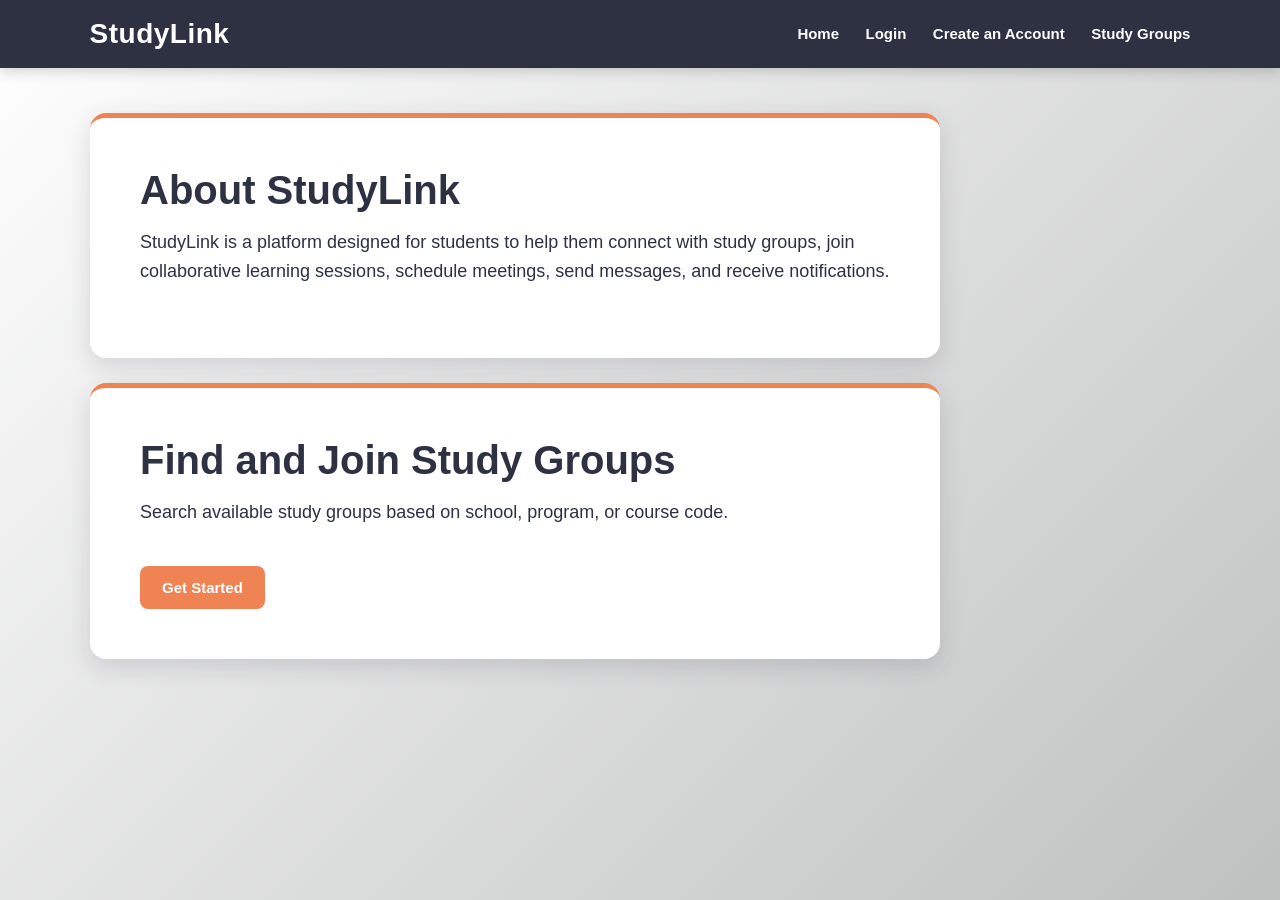
<file: studylink/src/main/resources/static/index.html>
<!DOCTYPE html>
<html lang="en">
<head>
    <meta charset="UTF-8">
    <title>StudyLink</title>
    <link rel="stylesheet" href="css/style.css">
</head>
<body>

<header>
    <h1>StudyLink</h1>
    <nav>
        <a href="index.html">Home</a>
        <a href="login.html">Login</a>
        <a href="register.html">Create an Account</a>
        <a href="study-groups.html">Study Groups</a>
    </nav>
</header>

<main class="container">

    <section class="card hero">
        <h2>About StudyLink</h2>
        <p>StudyLink is a platform designed for students to help them connect with study groups, 
            join collaborative learning sessions, schedule meetings, send messages, and receive notifications. 
        </p>
    </section>

    <section class="card hero">
        <h2>Find and Join Study Groups</h2>
        <p>
            Search available study groups based on school, program, or course code.
        </p>
        <br>
        <a href="register.html">
            <button>Get Started</button>
        </a>
    </section>
</main>

</body>
</html>
</file>
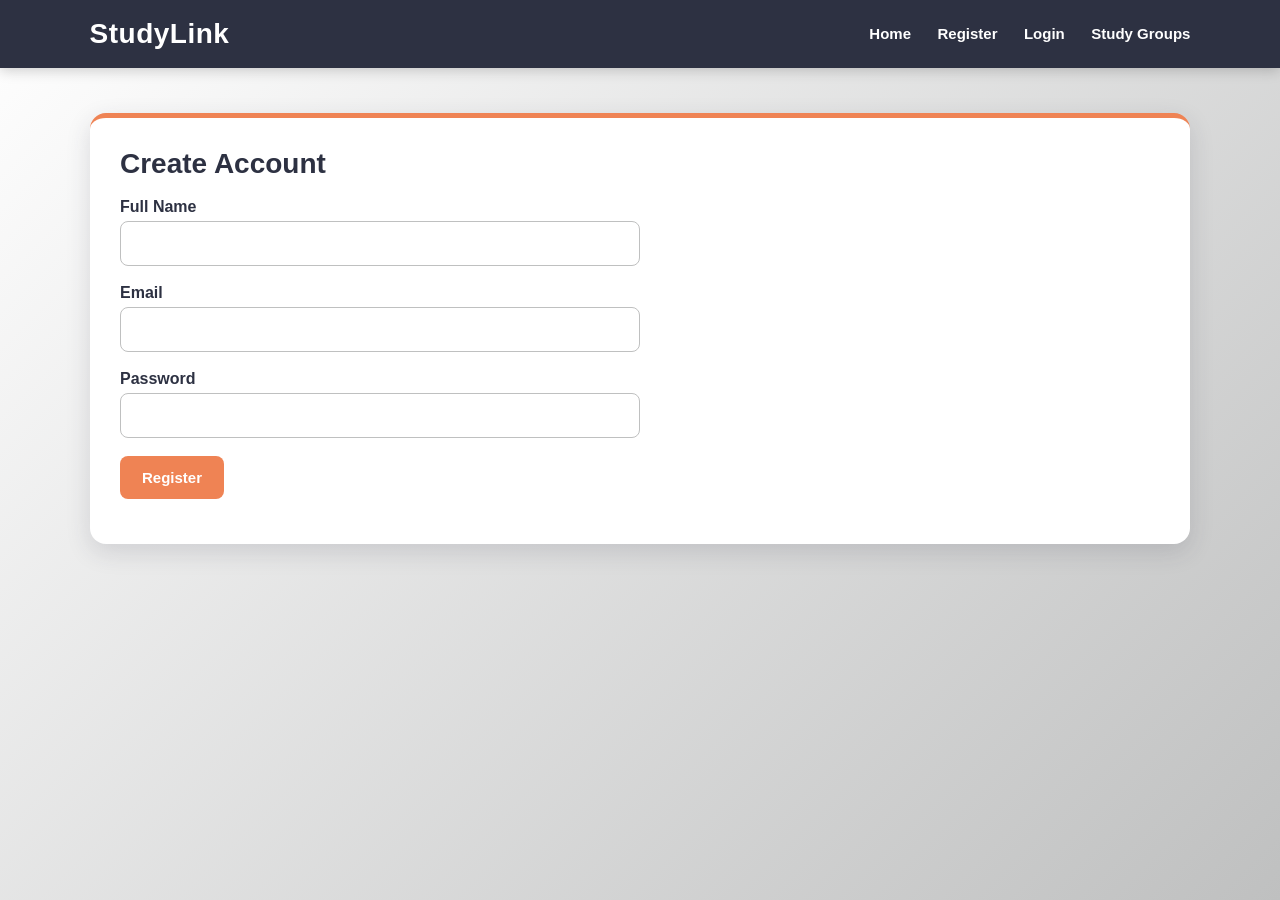
<file: studylink/src/main/resources/static/register.html>
<!DOCTYPE html>
<html lang="en">
<head>
    <meta charset="UTF-8">
    <title>Register - StudyLink</title>
    <link rel="stylesheet" href="css/style.css">
</head>
<body>

<header>
    <h1>StudyLink</h1>
    <nav>
        <a href="index.html">Home</a>
        <a href="register.html">Register</a>
        <a href="login.html">Login</a>
        <a href="study-groups.html">Study Groups</a>
    </nav>
</header>

<main class="container">
    <section class="card">
        <h2>Create Account</h2>

        <form id="registerForm">

            <label>Full Name</label>
            <input type="text" id="name" required>

            <label>Email</label>
            <input type="email" id="email" required>

            <label>Password</label>
            <input type="password" id="password" required>

            <button type="submit">Register</button>

        </form>

        <p id="message"></p>

    </section>
</main>

<script src="js/auth.js"></script>

</body>
</html>
</file>
<file: studylink/src/main/resources/static/css/style.css>
* {
    margin: 0;
    padding: 0;
    box-sizing: border-box;
}

:root {
    --dark: #2d3142;
    --gray: #bfc0c0;
    --white: #ffffff;
    --orange: #ef8354;
    --blue-gray: #4f5d75;
}

body {
    font-family: Arial, sans-serif;
    background: linear-gradient(135deg, #ffffff 0%, #bfc0c0 100%);
    color: var(--dark);
    min-height: 100vh;
}

header {
    background-color: var(--dark);
    color: var(--white);
    padding: 18px 7%;
    display: flex;
    justify-content: space-between;
    align-items: center;
    box-shadow: 0 3px 12px rgba(0, 0, 0, 0.18);
}

header h1 {
    font-size: 28px;
    letter-spacing: 0.5px;
}

nav a {
    color: var(--white);
    text-decoration: none;
    margin-left: 22px;
    font-weight: bold;
    font-size: 15px;
}

nav a:hover {
    color: var(--orange);
}

.container {
    width: 90%;
    max-width: 1100px;
    margin: 45px auto;
}

.card {
    background-color: var(--white);
    border-radius: 16px;
    padding: 30px;
    margin-bottom: 25px;
    box-shadow: 0 8px 25px rgba(45, 49, 66, 0.15);
    border-top: 5px solid var(--orange);
}

.hero {
    padding: 50px;
    max-width: 850px;
}

.hero h2 {
    font-size: 40px;
    margin-bottom: 15px;
}

.hero p {
    font-size: 18px;
    line-height: 1.6;
    margin-bottom: 22px;
}

h2 {
    margin-bottom: 18px;
    color: var(--dark);
    font-size: 28px;
}

p {
    line-height: 1.6;
}

form {
    max-width: 520px;
}

.filter-form {
    max-width: none;
}

label {
    display: block;
    font-weight: bold;
    color: var(--dark);
    margin-bottom: 5px;
}

input,
select,
textarea {
    width: 100%;
    padding: 13px;
    margin-bottom: 18px;
    border: 1px solid var(--gray);
    border-radius: 8px;
    font-size: 15px;
    background-color: #ffffff;
}

input:focus,
select:focus,
textarea:focus {
    outline: none;
    border-color: var(--orange);
    box-shadow: 0 0 0 3px rgba(239, 131, 84, 0.2);
}

button {
    background-color: var(--orange);
    color: var(--white);
    border: none;
    padding: 13px 22px;
    border-radius: 8px;
    cursor: pointer;
    font-weight: bold;
    font-size: 15px;
}

button:hover {
    background-color: #d96f42;
}

.secondary-button {
    background-color: var(--blue-gray);
}

.secondary-button:hover {
    background-color: var(--dark);
}

#message {
    margin-top: 15px;
    font-weight: bold;
    color: var(--blue-gray);
}

.feature-grid {
    display: grid;
    grid-template-columns: repeat(auto-fit, minmax(220px, 1fr));
    gap: 20px;
}

.feature-card {
    background-color: #f7f7f7;
    padding: 22px;
    border-radius: 14px;
    border-left: 5px solid var(--blue-gray);
}

.feature-card h3 {
    margin-bottom: 10px;
    color: var(--dark);
}

.table {
    width: 100%;
    border-collapse: collapse;
    background-color: var(--white);
    border-radius: 10px;
    overflow: hidden;
}

.table th {
    background-color: var(--blue-gray);
    color: var(--white);
    padding: 14px;
    text-align: left;
}

.table td {
    padding: 14px;
    border-bottom: 1px solid #ddd;
}

@media (max-width: 700px) {
    header {
        flex-direction: column;
        align-items: flex-start;
    }

    nav {
        margin-top: 12px;
    }

    nav a {
        display: inline-block;
        margin: 6px 12px 6px 0;
    }

    .hero {
        padding: 30px;
    }

    .hero h2 {
        font-size: 30px;
    }
}

.profile-icon {
    width: 38px;
    height: 38px;
    background-color: var(--orange);
    border-radius: 50%;
    display: flex;
    align-items: center;
    justify-content: center;
}

.dashboard-layout {
    margin-top: 35px;
}

.dashboard-welcome {
    border-top: 5px solid var(--blue-gray);
}

.dashboard-grid {
    display: grid;
    grid-template-columns: repeat(2, 1fr);
    gap: 25px;
}

.list-item {
    border-left: 5px solid var(--orange);
    padding: 16px;
    margin-bottom: 16px;
    background-color: #f7f7f7;
    border-radius: 10px;
}

.list-item h3 {
    margin-bottom: 8px;
    color: var(--dark);
}

.list-item p {
    margin-bottom: 12px;
    color: var(--blue-gray);
}

.notification {
    background-color: #f7f7f7;
    padding: 14px;
    border-radius: 10px;
    margin-bottom: 12px;
    border-left: 5px solid var(--blue-gray);
}

.quick-actions {
    display: flex;
    flex-direction: column;
    gap: 12px;
}

.quick-actions button {
    width: 100%;
}

@media (max-width: 800px) {
    .dashboard-grid {
        grid-template-columns: 1fr;
    }

    .profile-area {
        margin-top: 12px;
    }
}

.profile-menu {
    position: relative;
}

.profile-button {
    display: flex;
    align-items: center;
    gap: 10px;
    background-color: transparent;
    color: var(--white);
    padding: 0;
}

.profile-button:hover {
    background-color: transparent;
    color: var(--orange);
}

.profile-dropdown {
    display: none;
    position: absolute;
    right: 0;
    top: 48px;
    background-color: var(--white);
    min-width: 210px;
    box-shadow: 0 8px 25px rgba(45, 49, 66, 0.2);
    border-radius: 12px;
    overflow: hidden;
    z-index: 10;
}

.profile-dropdown a,
.profile-dropdown button {
    display: block;
    width: 100%;
    padding: 14px 16px;
    color: var(--dark);
    background-color: var(--white);
    text-align: left;
    border: none;
    text-decoration: none;
    font-weight: bold;
    cursor: pointer;
}

.profile-dropdown a:hover,
.profile-dropdown button:hover {
    background-color: #f2f2f2;
    color: var(--orange);
}

.profile-dropdown.show {
    display: block;
}

.filter-form {
    display: grid;
    grid-template-columns: 1fr 1fr 1fr auto;
    gap: 28px;
    align-items: stretch;
    width: 100%;
    margin-top: 25px;
    margin-bottom: 25px;
    max-width: none;
}

.filter-form input {
    width: 100%;
}

.filter-form button {
    min-width: 180px;
    height: 54px;
    margin-top: 18px;
    margin-bottom: 0;
}

.filter-form div {
    display: flex;
    flex-direction: column;
}

.required-field::after {
    content: " *";
    color: red;
}

.group-card {
    background-color: #f7f7f7;
    padding: 18px;
    border-radius: 12px;
    border-left: 5px solid var(--orange);
    margin-bottom: 16px;
}

.group-card h3 {
    margin-bottom: 8px;
    color: var(--dark);
}

.group-card p {
    margin-bottom: 8px;
    color: var(--blue-gray);
}

.match-badge {
    display: inline-block;
    background-color: var(--orange);
    color: var(--white);
    padding: 5px 10px;
    border-radius: 20px;
    font-size: 13px;
    font-weight: bold;
    margin-bottom: 10px;
}

@media (max-width: 900px) {
    .filter-form {
        grid-template-columns: 1fr;
    }
}

.group-actions {
    margin: 20px 0;
}

.modal {
    display: none;
    position: fixed;
    z-index: 9999;
    left: 0;
    top: 0;
    width: 100%;
    height: 100%;
    overflow-y: auto;
    background-color: rgba(0, 0, 0, 0.45);
}

.modal-content {
    background-color: #ffffff;
    width: 90%;
    max-width: 650px;
    margin: 60px auto;
    padding: 30px;
    border-radius: 18px;
    box-shadow: 0 10px 35px rgba(0, 0, 0, 0.25);
}

.modal-header {
    display: flex;
    justify-content: space-between;
    align-items: center;
    margin-bottom: 20px;
}

.close-button {
    font-size: 30px;
    cursor: pointer;
    color: var(--blue-gray);
}

.close-button:hover {
    color: var(--orange);
}

.details-grid {
    display: grid;
    grid-template-columns: repeat(2, 1fr);
    gap: 25px;
}

.member-item {
    display: flex;
    align-items: center;
    gap: 16px;
    background-color: #f7f7f7;
    padding: 16px;
    border-radius: 12px;
    border-left: 5px solid var(--orange);
    margin-bottom: 14px;
}

.member-avatar {
    width: 48px;
    height: 48px;
    background-color: var(--blue-gray);
    color: var(--white);
    border-radius: 50%;
    display: flex;
    align-items: center;
    justify-content: center;
}

.hidden-button {
    display: none;
}

@media (max-width: 800px) {
    .details-grid {
        grid-template-columns: 1fr;
    }
}
</file>
